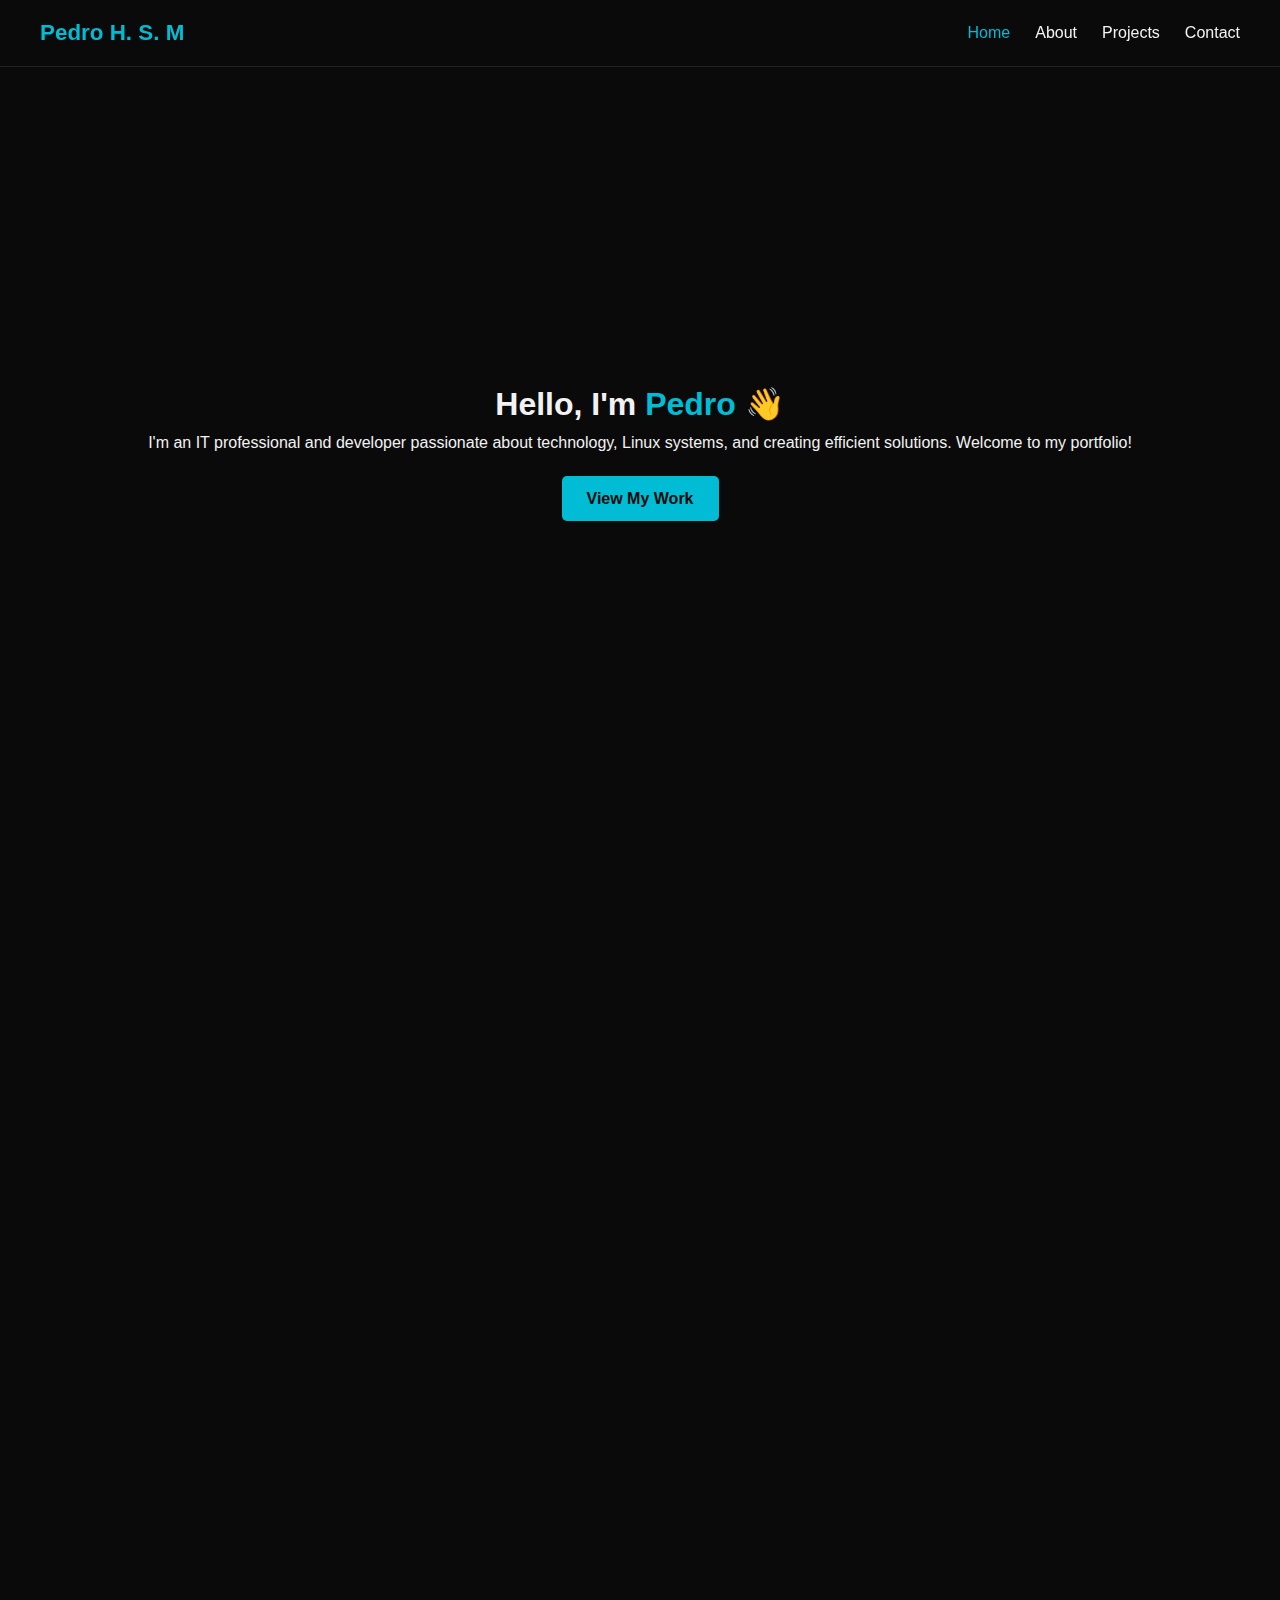
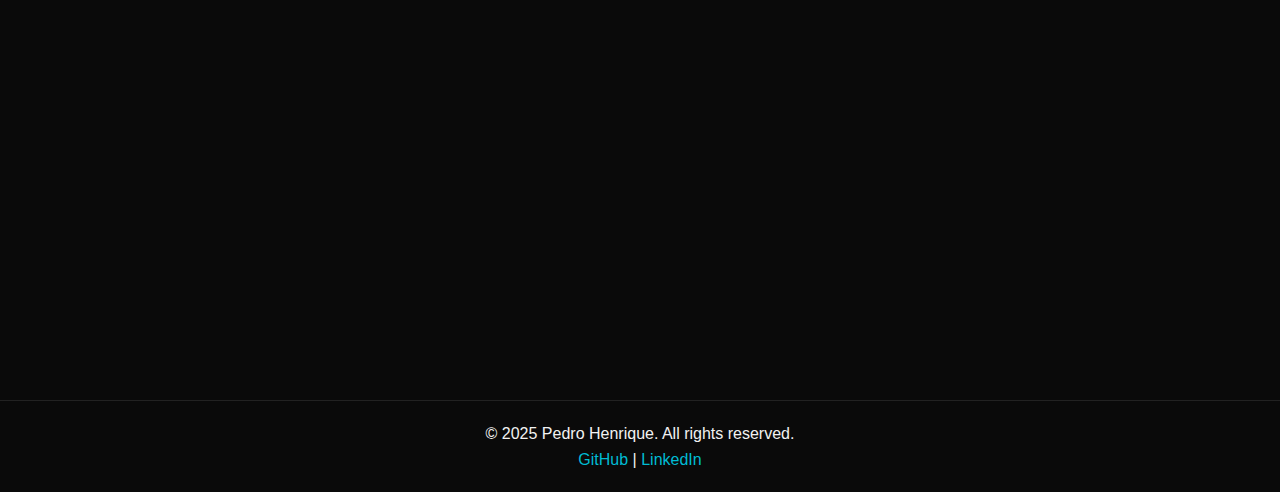
<file: webportfolio/index.html>
<!DOCTYPE html>
<html lang="en">
<head>
    <meta charset="UTF-8">
    <meta name="viewport" content="width=device-width, initial-scale=1.0">
    <title>Pedro Henrique | Portfolio</title>
    <link rel="stylesheet" href="style.css">
</head>

<body>
    <!-- Header -->
    <header id="header">
        <h1 class="logo">Pedro H. S. M</h1>
        <nav>
            <ul class="nav-links">
                <li><a href="#home" class="nav-link active">Home</a></li>
                <li><a href="#about" class="nav-link">About</a></li>
                <li><a href="#projects" class="nav-link">Projects</a></li>
                <li><a href="#contact" class="nav-link">Contact</a></li>
            </ul>
        </nav>
    </header>

    <!-- Home Section -->
    <section id="home" class="section home fade-in">
        <div class="home-content">
            <h2>Hello, I'm <span>Pedro</span> 👋</h2>
            <p>
                I'm an IT professional and developer passionate about technology, Linux systems, and creating efficient solutions.  
                Welcome to my portfolio!
            </p>
            <a href="#projects" class="btn">View My Work</a>
        </div>
    </section>

    <!-- About Section -->
    <section id="about" class="section about fade-in">
        <h2>About Me</h2>
        <p>
            I'm 25 years old and from Brazil, enthusiastic and motivated Computer Science graduate with a Stamp 1G visa valid until 25/07/2026, 
            actively seeking my first professional role in the IT industry. Skilled in Salesforce , Linux environments, Python, Java, JavaScript,
            HTML, CSS, IT Support, troubleshooting and fundamental software development practices gained through academic projects and self-directed learning.   
            I hold a Bachelor's degree in Computer Science from CCT College and have hands-on experience as a Help Desk Intern and On-Field Linux Technician.  
            I enjoy working with <strong>Python</strong>, troubleshooting systems, and exploring automation and networking tools.  
        </p>
    </section>

    <!-- Projects Section -->
    <section id="projects" class="section projects fade-in">
        <h2>Projects</h2>
        <div class="project-grid">

            <div class="project-card">
                <h3>System Monitoring Script</h3>
                <p>
                    A collection of Python scripts showcasing my progress from beginner to confident developer.
                </p>
                <a href="https://github.com/pedromarcal12/Python-Learning-Journey" target="_blank" class="btn small">View on GitHub</a>
            </div>

            <div class="project-card">
                <h3>Personal Portfolio</h3>
                <p>
                    The website you’re viewing right now — built using HTML, CSS, and JavaScript.
                </p>
                <a href="https://github.com/pedromarcal12" target="_blank" class="btn small">View Code</a>
            </div>

            <div class="project-card">
                <h3>Personal Portfolio</h3>
                <p>
                    In this GitHub you will find some of academic projects. 
                </p>
                <a href="https://github.com/2020300?tab=repositories" target="_blank" class="btn small">View Code</a>
            </div>

        </div>
    </section>

    <!-- Contact Section -->
    <section id="contact" class="section contact fade-in">
        <h2>Contact</h2>
        <p>Let’s connect! Fill out the form below or reach out through my socials.</p>
        
        <form action="https://formspree.io/f/xjkpqoap" method="POST" class="contact-form">
            <input type="text" name="name" placeholder="Your Name" required>
            <input type="email" name="_replyto" placeholder="Your Email" required>
            <textarea name="message" rows="5" placeholder="Your Message" required></textarea>
            <button type="submit" class="btn">Send Message</button>
        </form>
    </section>

    <!-- Footer -->
    <footer>
        <p>© 2025 Pedro Henrique. All rights reserved.</p>
        <div class="social-links">
            <a href="https://github.com/pedromarcal12" target="_blank">GitHub</a> |
            <a href="https://www.linkedin.com/in/pedromarcal12/" target="_blank">LinkedIn</a>
        </div>
    </footer>

    <script src="script.js"></script>
</body>
</html>
</file>
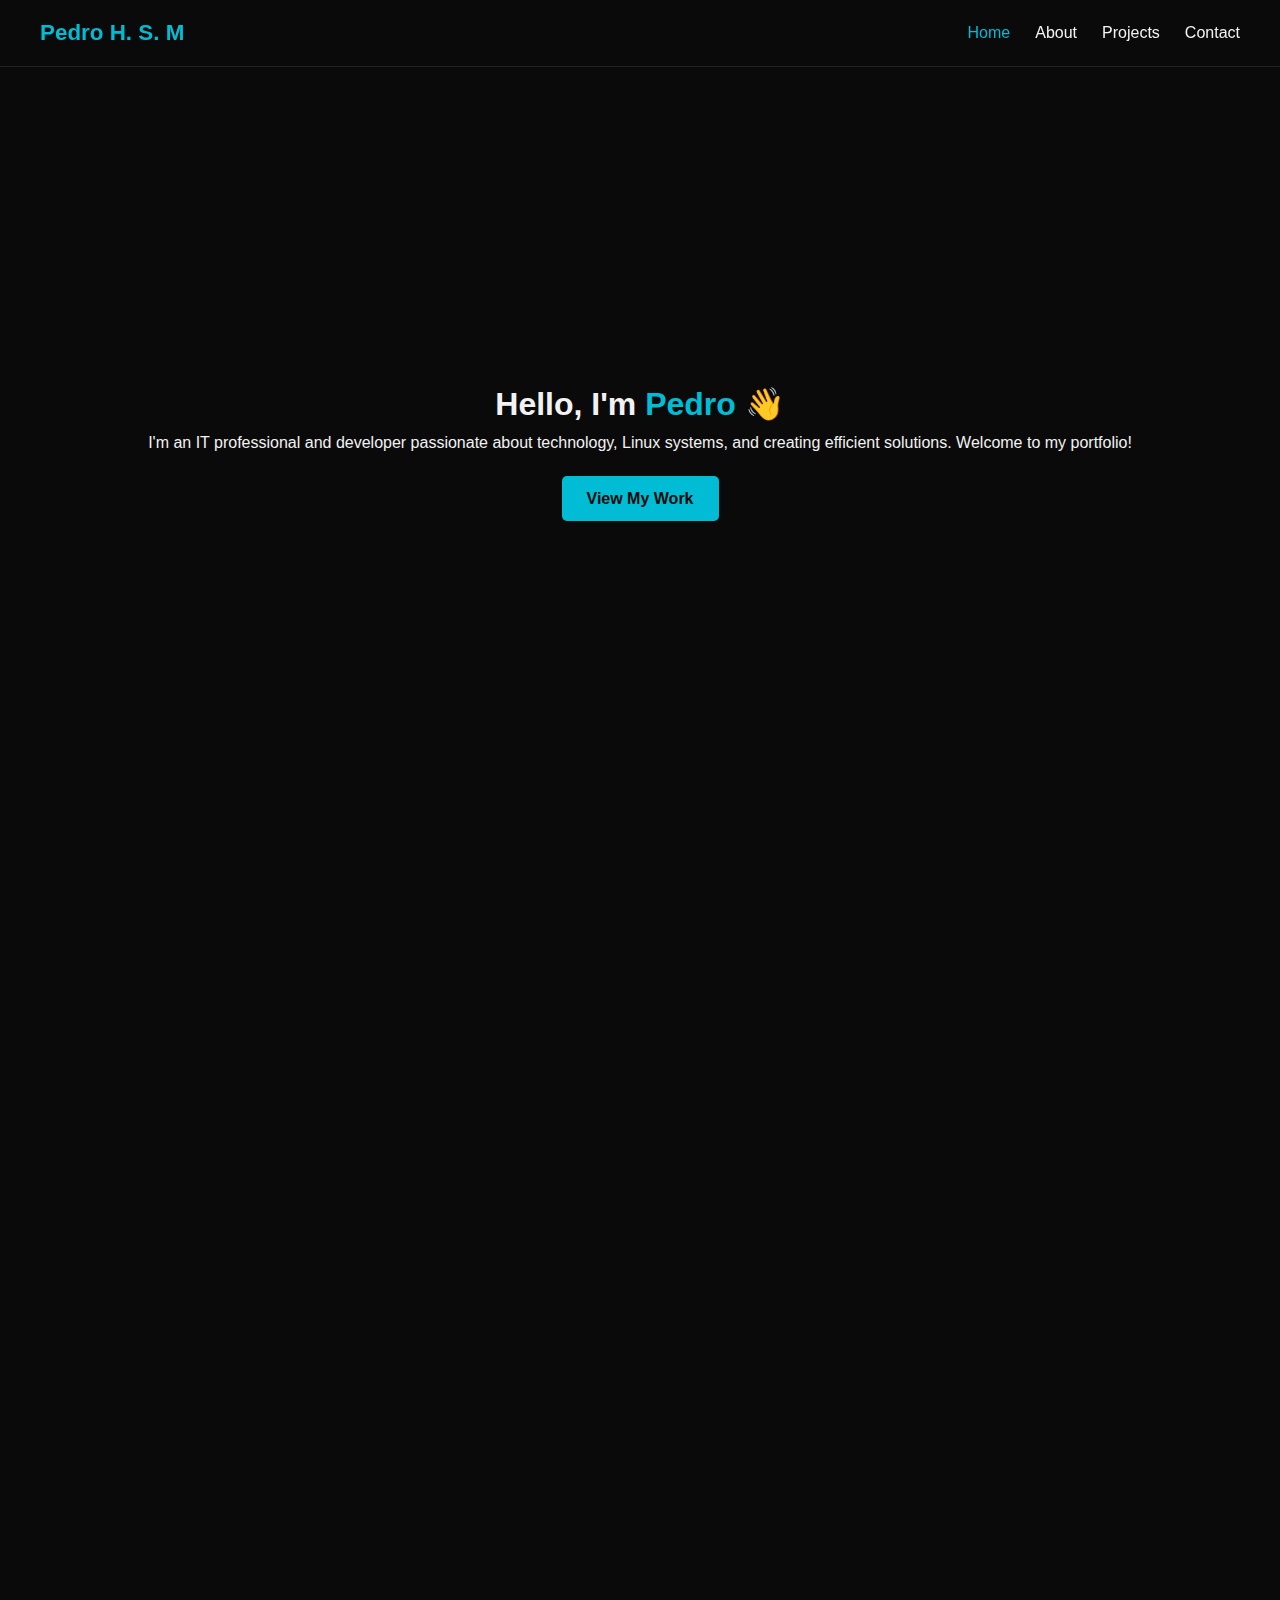
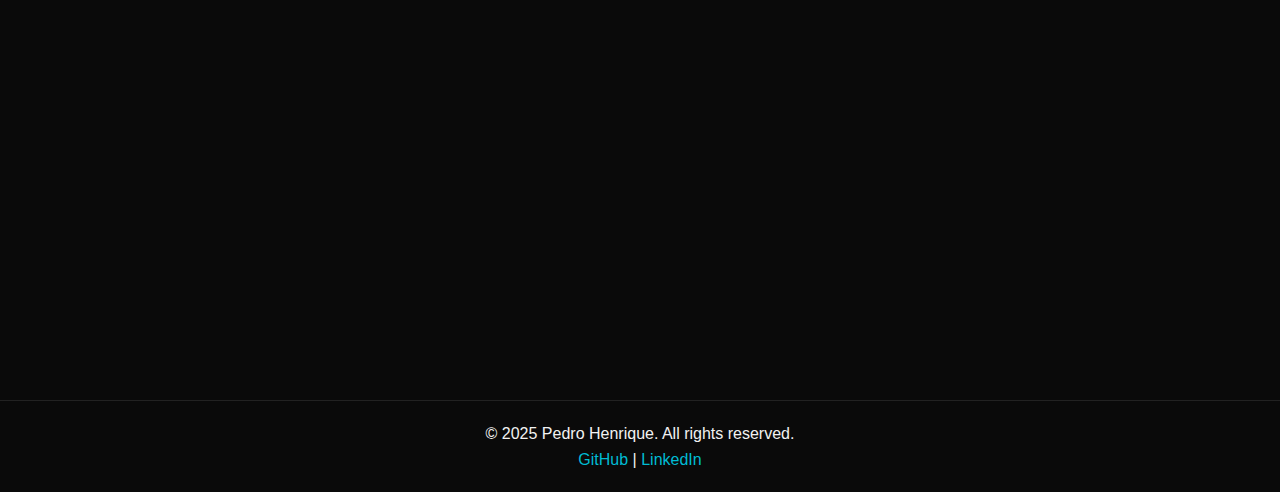
<file: webportfolio/Portfolio.html>
<!DOCTYPE html>
<html lang="en">
<head>
    <meta charset="UTF-8">
    <meta name="viewport" content="width=device-width, initial-scale=1.0">
    <title>Pedro Henrique | Portfolio</title>
    <link rel="stylesheet" href="style.css">
</head>

<body>
    <!-- Header -->
    <header id="header">
        <h1 class="logo">Pedro H. S. M</h1>
        <nav>
            <ul class="nav-links">
                <li><a href="#home" class="nav-link active">Home</a></li>
                <li><a href="#about" class="nav-link">About</a></li>
                <li><a href="#projects" class="nav-link">Projects</a></li>
                <li><a href="#contact" class="nav-link">Contact</a></li>
            </ul>
        </nav>
    </header>

    <!-- Home Section -->
    <section id="home" class="section home fade-in">
        <div class="home-content">
            <h2>Hello, I'm <span>Pedro</span> 👋</h2>
            <p>
                I'm an IT professional and developer passionate about technology, Linux systems, and creating efficient solutions.  
                Welcome to my portfolio!
            </p>
            <a href="#projects" class="btn">View My Work</a>
        </div>
    </section>

    <!-- About Section -->
    <section id="about" class="section about fade-in">
        <h2>About Me</h2>
        <p>
            I'm 25 years old and from Brazil 🇧🇷.  
            I hold a Bachelor's degree in Computer Science from CCT College and have hands-on experience as a Help Desk Intern and On-Field Linux Technician.  
            I enjoy working with <strong>Python</strong>, troubleshooting systems, and exploring automation and networking tools.  
        </p>
    </section>

    <!-- Projects Section -->
    <section id="projects" class="section projects fade-in">
        <h2>Projects</h2>
        <div class="project-grid">

            <div class="project-card">
                <h3>System Monitoring Script</h3>
                <p>
                    A Python tool for monitoring server performance and logging system metrics automatically.
                </p>
                <a href="https://github.com/pedromarcal12/system-monitoring" target="_blank" class="btn small">View on GitHub</a>
            </div>

            <div class="project-card">
                <h3>Personal Portfolio</h3>
                <p>
                    The website you’re viewing right now — built using HTML, CSS, and JavaScript.
                </p>
                <a href="https://github.com/pedromarcal12" target="_blank" class="btn small">View Code</a>
            </div>

        </div>
    </section>

    <!-- Contact Section -->
    <section id="contact" class="section contact fade-in">
        <h2>Contact</h2>
        <p>Let’s connect! Fill out the form below or reach out through my socials.</p>
        
        <form action="https://formspree.io/f/your-form-id" method="POST" class="contact-form">
            <input type="text" name="name" placeholder="Your Name" required>
            <input type="email" name="_replyto" placeholder="Your Email" required>
            <textarea name="message" rows="5" placeholder="Your Message" required></textarea>
            <button type="submit" class="btn">Send Message</button>
        </form>
    </section>

    <!-- Footer -->
    <footer>
        <p>© 2025 Pedro Henrique. All rights reserved.</p>
        <div class="social-links">
            <a href="https://github.com/pedromarcal12" target="_blank">GitHub</a> |
            <a href="https://www.linkedin.com/in/pedromarcal12/" target="_blank">LinkedIn</a>
        </div>
    </footer>

    <script src="script.js"></script>
</body>
</html>
</file>
<file: webportfolio/style.css>
* {
    margin: 0;
    padding: 0;
    box-sizing: border-box;
    font-family: 'Poppins', sans-serif;
    scroll-behavior: smooth;
}

body {
    background-color: #0a0a0a;  /* dark background */
    color: #f2f2f2;             /* light text */
    line-height: 1.6;
}

/* Headings and spans for contrast */
h1, h2, h3, p, a, span {
    color: #f2f2f2;
}

/* Highlighted accent text */
span, strong {
    color: #00bcd4;
}

/* Header */
header {
    position: fixed;
    top: 0;
    width: 100%;
    background: rgba(10, 10, 10, 0.9);
    display: flex;
    justify-content: space-between;
    align-items: center;
    padding: 15px 40px;
    z-index: 100;
    border-bottom: 1px solid #222;
}

.logo {
    color: #00bcd4;
    font-size: 1.4em;
    font-weight: 600;
}

.nav-links {
    display: flex;
    list-style: none;
    gap: 25px;
}

.nav-link {
    text-decoration: none;
    color: #f2f2f2;
    transition: color 0.3s ease;
}

.nav-link:hover,
.nav-link.active {
    color: #00bcd4;
}

/* Sections */
.section {
    padding: 100px 60px;
    min-height: 100vh;
}

/* Home */
.home {
    display: flex;
    justify-content: center;
    align-items: center;
    text-align: center;
}

.home-content h2 {
    font-size: 2em;
}

.home-content span {
    color: #00bcd4;
}

.btn {
    display: inline-block;
    margin-top: 20px;
    padding: 10px 25px;
    background: #00bcd4;
    color: #0a0a0a;
    border: none;
    border-radius: 5px;
    text-decoration: none;
    font-weight: bold;
    transition: background 0.3s ease;
}

.btn:hover {
    background: #0097a7;
}

.btn.small {
    padding: 8px 18px;
    font-size: 0.9em;
}

/* Projects */
.project-grid {
    display: grid;
    grid-template-columns: repeat(auto-fit, minmax(250px, 1fr));
    gap: 30px;
}

.project-card {
    background: #111;
    padding: 20px;
    border-radius: 10px;
    border: 1px solid #222;
    transition: transform 0.3s ease, box-shadow 0.3s ease;
}

.project-card:hover {
    transform: translateY(-5px);
    box-shadow: 0 0 15px rgba(0, 188, 212, 0.2);
}

/* Contact */
.contact-form {
    max-width: 500px;
    margin: 0 auto;
    display: flex;
    flex-direction: column;
    gap: 15px;
}

.contact-form input,
.contact-form textarea {
    padding: 10px;
    border: 1px solid #333;
    border-radius: 5px;
    background: #1a1a1a;
    color: #fff;
}

.contact-form button {
    cursor: pointer;
}

/* Footer */
footer {
    text-align: center;
    padding: 20px 0;
    border-top: 1px solid #222;
    background: #0a0a0a;
}

.social-links a {
    color: #00bcd4;
    text-decoration: none;
}

.social-links a:hover {
    text-decoration: underline;
}

/* Animations */
.fade-in {
    opacity: 0;
    transform: translateY(40px);
    transition: all 0.6s ease-out;
}

.fade-in.visible {
    opacity: 1;
    transform: translateY(0);
}

/* Responsive */
@media (max-width: 768px) {
    header {
        flex-direction: column;
        text-align: center;
    }

    .nav-links {
        flex-wrap: wrap;
        justify-content: center;
        gap: 10px;
    }

    .section {
        padding: 80px 30px;
    }
}
</file>
